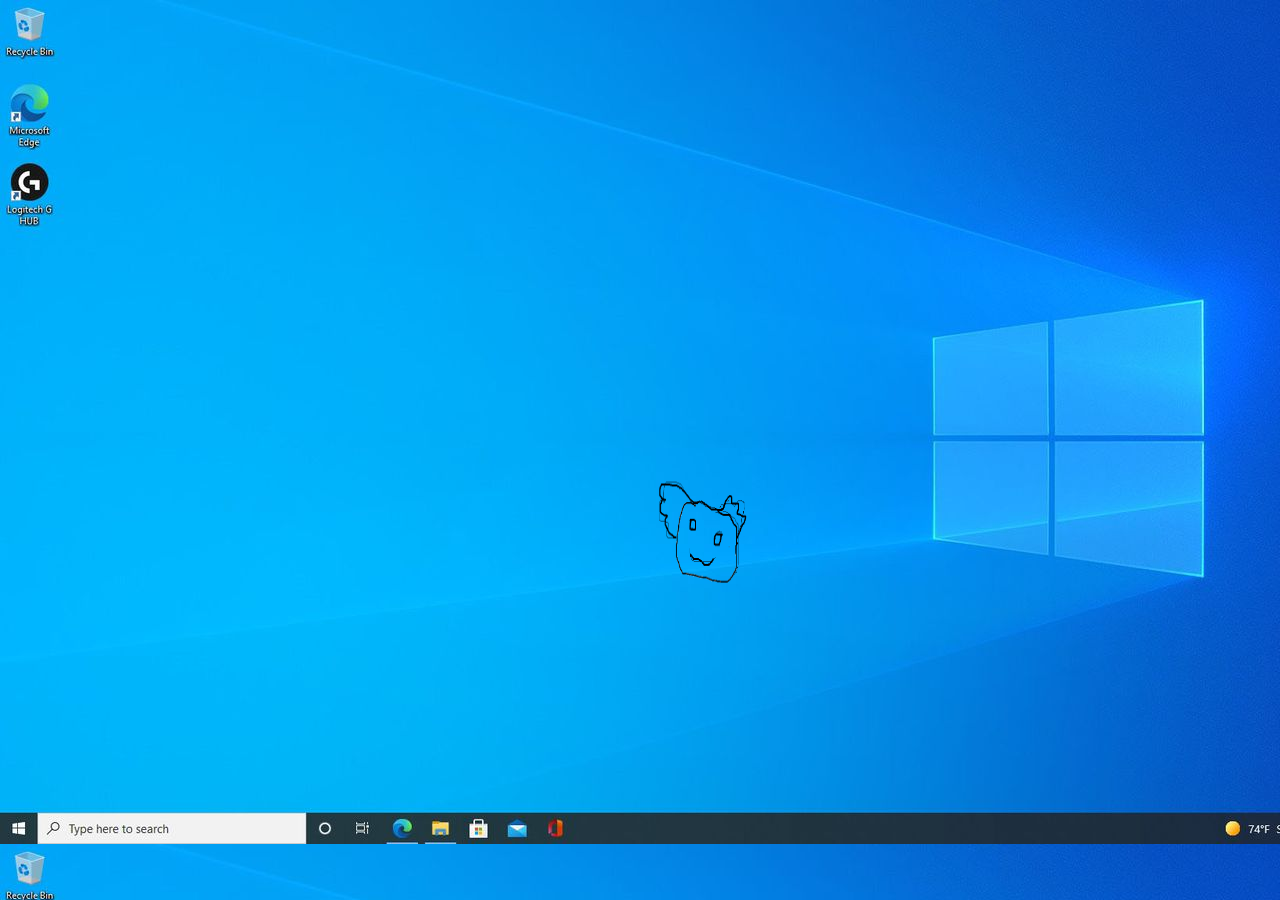
<file: index.html>
<html>
    <head>
        <link rel="stylesheet" href="style.css">
        <script src="./move.js"></script>
        <script src="./poeng.js"></script>
    </head>
    <body onkeydown="testmove(event)">
        <img id="flue" src="./flue_up.png" width="150px" height="150px" onclick="treff()"></img>
    </body>
</html>
</file>
<file: style.css>
body {
  background-image: url('./desktop.png');
  /* Optional: To fix the background image */
  /* background-color: lightcyan; */
}
</file>
